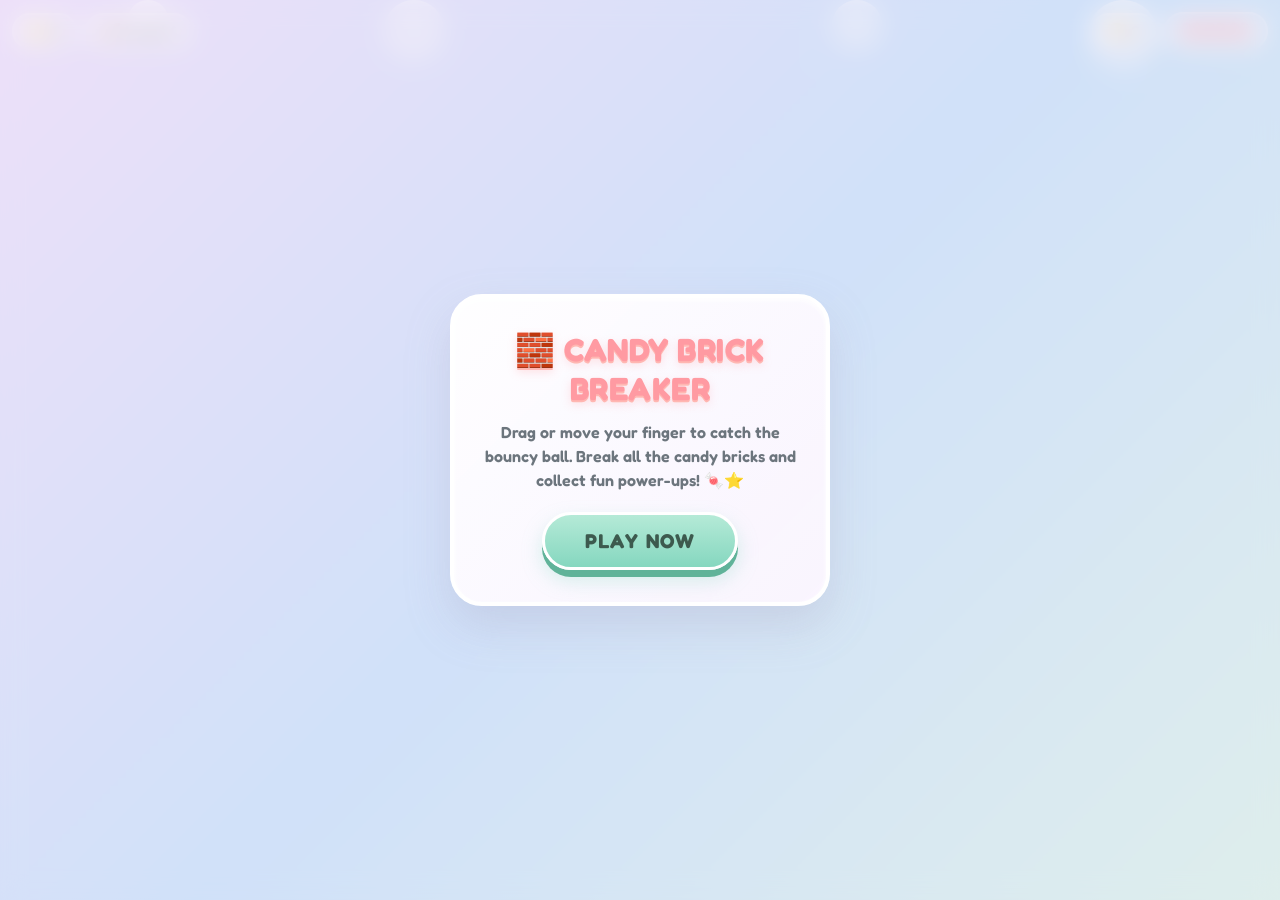
<file: index.html>
<!DOCTYPE html>
<html lang="en">
<head>
  <meta charset="utf-8">
  <meta name="viewport" content="width=device-width, initial-scale=1.0, maximum-scale=1.0, user-scalable=no">
  <title>Brick Breaker - Candy Land Edition</title>
  <link rel="stylesheet" href="style.css">
</head>
<body>
  <div id="game-container">
    <!-- Ambient floating background bubbles -->
    <div class="bg-bubble" style="left: 10%; width: 40px; height: 40px; animation-duration: 8s;"></div>
    <div class="bg-bubble" style="left: 30%; width: 60px; height: 60px; animation-duration: 12s; animation-delay: 2s;"></div>
    <div class="bg-bubble" style="left: 65%; width: 50px; height: 50px; animation-duration: 10s; animation-delay: 1s;"></div>
    <div class="bg-bubble" style="left: 85%; width: 70px; height: 70px; animation-duration: 14s; animation-delay: 3s;"></div>

    <!-- Main Game Canvas -->
    <canvas id="canvas"></canvas>

    <!-- Header HUD -->
    <div class="hud">
      <div class="hud-group">
        <div class="hud-badge" id="score">⭐ 0</div>
        <div class="hud-badge" id="level">🚀 Level 1</div>
      </div>
      <div class="hud-group">
        <div class="hud-badge" id="high-score">🏆 0</div>
        <div class="hud-badge lives-badge" id="lives">💖💖💖</div>
      </div>
    </div>

    <!-- Level Up Banner -->
    <div id="level-banner" class="level-banner">🌟 Level 1! 🌟</div>

    <!-- Start Overlay Screen -->
    <div id="start-screen" class="overlay">
      <div class="card">
        <h1>🧱 CANDY BRICK BREAKER</h1>
        <p>Drag or move your finger to catch the bouncy ball. Break all the candy bricks and collect fun power-ups! 🍬⭐</p>
        <button id="play-btn" class="btn-primary">PLAY NOW</button>
      </div>
    </div>

    <!-- Game Over Overlay Screen -->
    <div id="over-screen" class="overlay hidden">
      <div class="card">
        <h1 id="end-title">GREAT JOB! 🎉</h1>
        <div class="stats-box">
          <div>Final Score: <span id="final-score">0</span> ⭐</div>
          <div>Level Reached: <span id="final-level">1</span> 🚀</div>
        </div>
        <button id="again-btn" class="btn-primary">PLAY AGAIN</button>
      </div>
    </div>
  </div>

  <script src="script.js"></script>
</body>
</html>
</file>
<file: style.css>
@import url('https://fonts.googleapis.com/css2?family=Fredoka:wght@400;600;700&display=swap');

* {
  box-sizing: border-box;
  -webkit-tap-highlight-color: transparent;
  user-select: none;
  -webkit-user-select: none;
}

html, body {
  margin: 0;
  padding: 0;
  width: 100%;
  height: 100%;
  overflow: hidden;
  background: #fbf7f4;
  font-family: 'Fredoka', cursive, system-ui, -apple-system, sans-serif;
  touch-action: none;
}

#game-container {
  position: relative;
  width: 100%;
  height: 100%;
  /* Soothing Dreamy Pastel Sky Gradient */
  background: linear-gradient(135deg, #e0c3fc 0%, #8ec5fc 50%, #b5ead7 100%);
  overflow: hidden;
}

/* Background floating ambient bubbles in pastel white/pink */
.bg-bubble {
  position: absolute;
  border-radius: 50%;
  background: rgba(255, 255, 255, 0.35);
  pointer-events: none;
  animation: floatUp linear infinite;
  box-shadow: inset 0 0 10px rgba(255, 255, 255, 0.6);
}

@keyframes floatUp {
  0% { transform: translateY(110vh) scale(0.8) rotate(0deg); opacity: 0; }
  20% { opacity: 0.7; }
  80% { opacity: 0.7; }
  100% { transform: translateY(-20vh) scale(1.2) rotate(360deg); opacity: 0; }
}

canvas {
  position: absolute;
  inset: 0;
  width: 100%;
  height: 100%;
  display: block;
}

/* HUD Header Bar */
.hud {
  position: absolute;
  top: 12px;
  left: 12px;
  right: 12px;
  display: flex;
  align-items: center;
  justify-content: space-between;
  gap: 8px;
  pointer-events: none;
  z-index: 10;
}

.hud-group {
  display: flex;
  align-items: center;
  gap: 8px;
}

.hud-badge {
  background: rgba(255, 255, 255, 0.55);
  backdrop-filter: blur(10px);
  -webkit-backdrop-filter: blur(10px);
  border: 2px solid rgba(255, 255, 255, 0.85);
  border-radius: 20px;
  padding: 6px 14px;
  color: #4a4e69;
  font-size: 16px;
  font-weight: 700;
  box-shadow: 0 4px 15px rgba(138, 149, 180, 0.18);
  display: flex;
  align-items: center;
  gap: 6px;
}

.hud-badge.lives-badge {
  letter-spacing: 2px;
  font-size: 18px;
}

.btn-icon {
  pointer-events: auto;
  background: #ffb7b2;
  border: 2px solid #ffffff;
  border-radius: 50%;
  width: 42px;
  height: 42px;
  font-size: 20px;
  color: #4a4e69;
  cursor: pointer;
  display: flex;
  align-items: center;
  justify-content: center;
  box-shadow: 0 4px 0 #e89893, 0 6px 12px rgba(0, 0, 0, 0.08);
  transition: transform 0.1s ease, background 0.2s ease;
}

.btn-icon:hover {
  transform: translateY(-2px) scale(1.05);
}

.btn-icon:active {
  transform: translateY(2px) scale(0.95);
  box-shadow: 0 2px 0 #e89893;
}

.btn-icon.muted {
  background: #c7ceea;
  box-shadow: 0 4px 0 #a2abbd;
}

/* Overlays & Modals */
.overlay {
  position: absolute;
  inset: 0;
  display: flex;
  align-items: center;
  justify-content: center;
  flex-direction: column;
  text-align: center;
  color: #4a4e69;
  background: rgba(244, 240, 248, 0.65);
  backdrop-filter: blur(12px);
  -webkit-backdrop-filter: blur(12px);
  padding: 24px;
  z-index: 20;
  transition: opacity 0.3s ease, visibility 0.3s ease;
}

.overlay.hidden {
  opacity: 0;
  visibility: hidden;
  pointer-events: none;
}

.card {
  background: linear-gradient(135deg, rgba(255, 255, 255, 0.96), rgba(252, 245, 255, 0.95));
  border: 4px solid #ffffff;
  border-radius: 32px;
  padding: 32px 24px;
  max-width: 380px;
  width: 90%;
  color: #4a4e69;
  box-shadow: 0 20px 45px rgba(160, 150, 180, 0.25), inset 0 2px 4px rgba(255, 255, 255, 0.9);
  display: flex;
  flex-direction: column;
  align-items: center;
  animation: popIn 0.4s cubic-bezier(0.175, 0.885, 0.32, 1.275);
}

@keyframes popIn {
  0% { transform: scale(0.7); opacity: 0; }
  100% { transform: scale(1); opacity: 1; }
}

.card h1 {
  font-size: 32px;
  margin: 0 0 12px;
  color: #ff9aa2;
  text-shadow: 0 2px 0 #ffb7b2, 0 4px 10px rgba(255, 154, 162, 0.3);
  letter-spacing: 0.5px;
}

.card p {
  font-size: 16px;
  line-height: 1.5;
  color: #6c757d;
  margin: 0 0 20px;
  font-weight: 600;
}

.stats-box {
  background: rgba(226, 240, 203, 0.5);
  border: 2px dashed #b5ead7;
  border-radius: 16px;
  padding: 12px 20px;
  margin-bottom: 20px;
  width: 100%;
}

.stats-box div {
  font-size: 17px;
  font-weight: 700;
  color: #4a4e69;
  margin: 4px 0;
}

/* Child-Friendly Bouncy Pastel Action Buttons */
.btn-primary {
  border: 3px solid #ffffff;
  border-radius: 999px;
  padding: 14px 40px;
  font-size: 20px;
  font-weight: 700;
  font-family: inherit;
  background: linear-gradient(180deg, #b5ead7, #85d7bf);
  color: #3d5a4e;
  cursor: pointer;
  box-shadow: 0 7px 0 #60b399, 0 10px 20px rgba(133, 215, 191, 0.35);
  transition: transform 0.15s ease, box-shadow 0.15s ease;
  text-transform: uppercase;
  letter-spacing: 1.2px;
}

.btn-primary:hover {
  transform: translateY(-3px) scale(1.03);
  box-shadow: 0 10px 0 #60b399, 0 14px 24px rgba(133, 215, 191, 0.4);
}

.btn-primary:active {
  transform: translateY(4px);
  box-shadow: 0 3px 0 #60b399, 0 5px 10px rgba(133, 215, 191, 0.2);
}

/* Playful Bottom Hint Banner */
.hint-banner {
  position: absolute;
  bottom: 12px;
  left: 50%;
  transform: translateX(-50%);
  background: rgba(255, 255, 255, 0.65);
  backdrop-filter: blur(8px);
  border: 1.5px solid rgba(255, 255, 255, 0.9);
  border-radius: 20px;
  padding: 6px 18px;
  color: #4a4e69;
  font-size: 13px;
  font-weight: 600;
  pointer-events: none;
  white-space: nowrap;
  box-shadow: 0 4px 12px rgba(150, 150, 170, 0.15);
  z-index: 10;
}

/* Level Up Announcement Banner */
.level-banner {
  position: absolute;
  top: 40%;
  left: 50%;
  transform: translate(-50%, -50%) scale(0);
  background: linear-gradient(135deg, #ffb7b2, #ffdac1);
  border: 4px solid #ffffff;
  padding: 16px 36px;
  border-radius: 28px;
  color: #4a4e69;
  font-size: 30px;
  font-weight: 700;
  box-shadow: 0 12px 30px rgba(255, 183, 178, 0.4);
  pointer-events: none;
  z-index: 15;
  transition: transform 0.4s cubic-bezier(0.175, 0.885, 0.32, 1.275), opacity 0.4s ease;
  opacity: 0;
  text-shadow: 0 2px 4px rgba(255, 255, 255, 0.6);
}

.level-banner.show {
  transform: translate(-50%, -50%) scale(1);
  opacity: 1;
}
</file>
